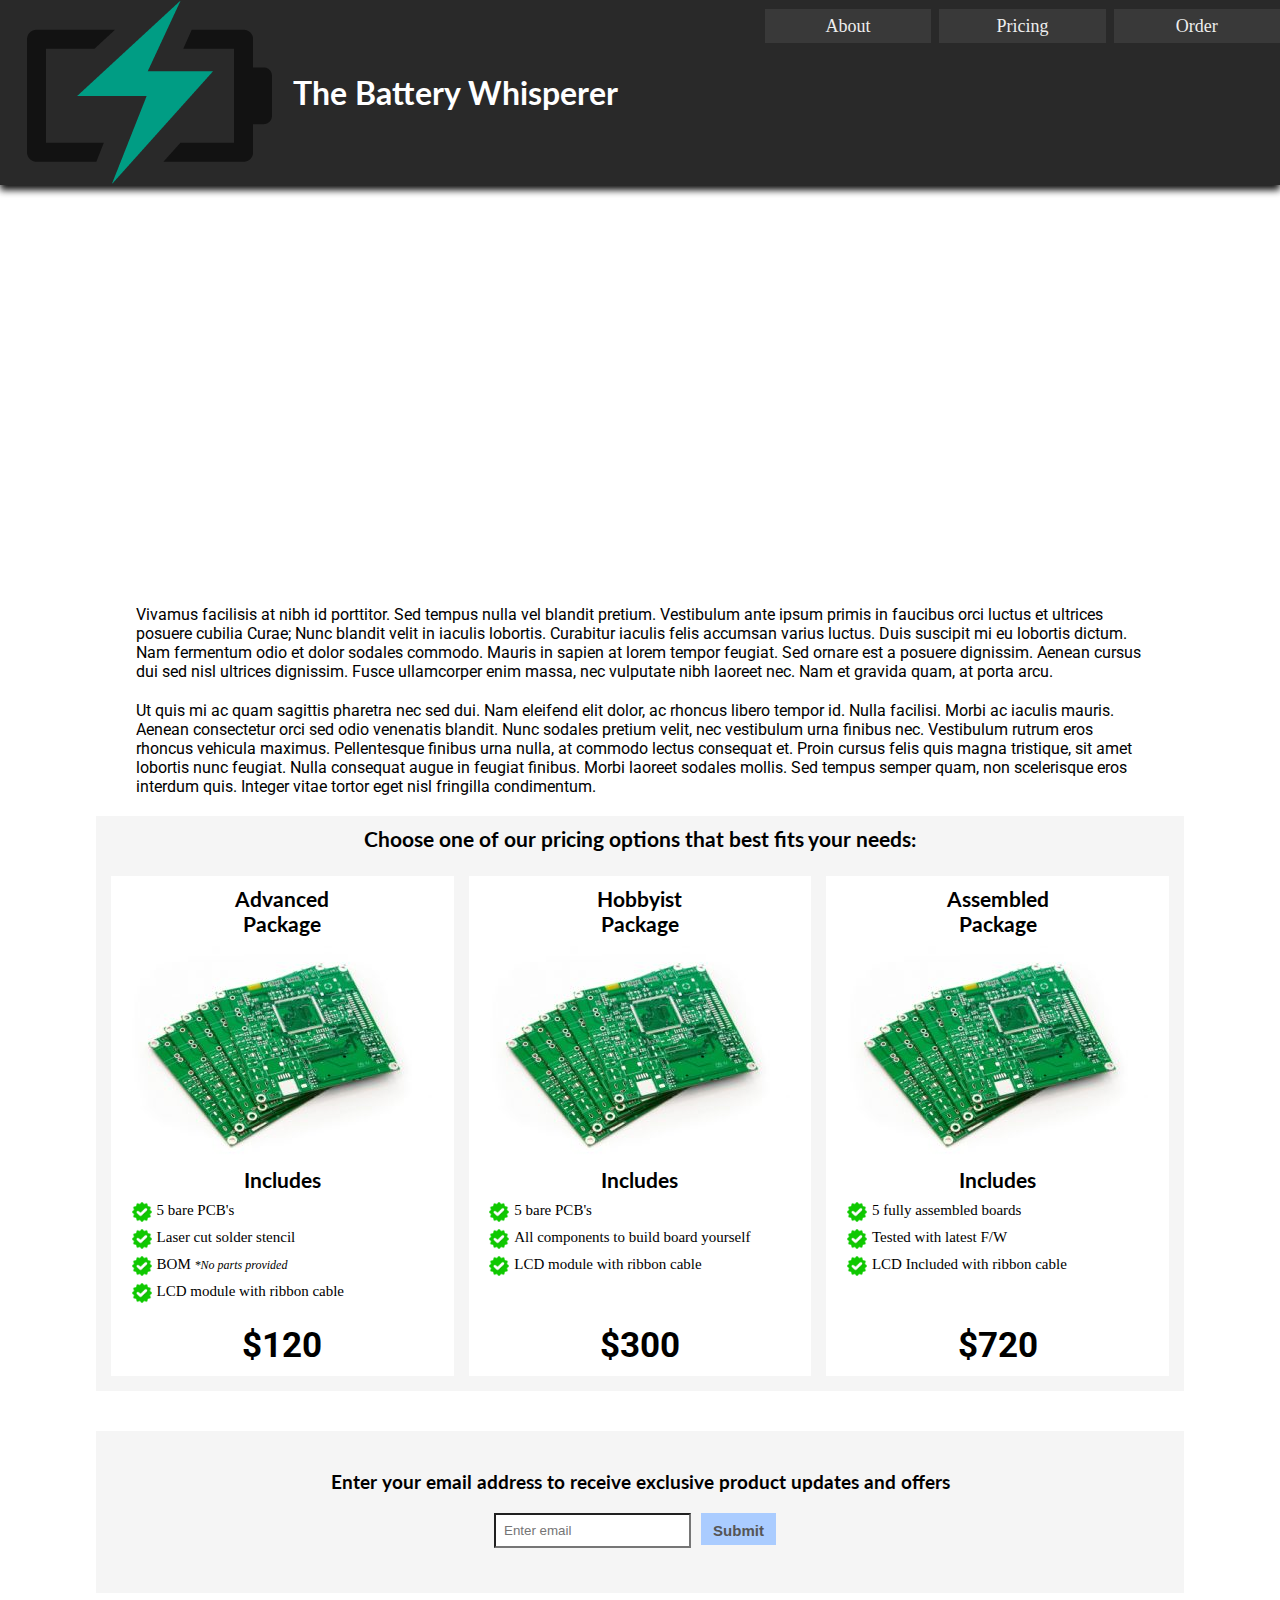
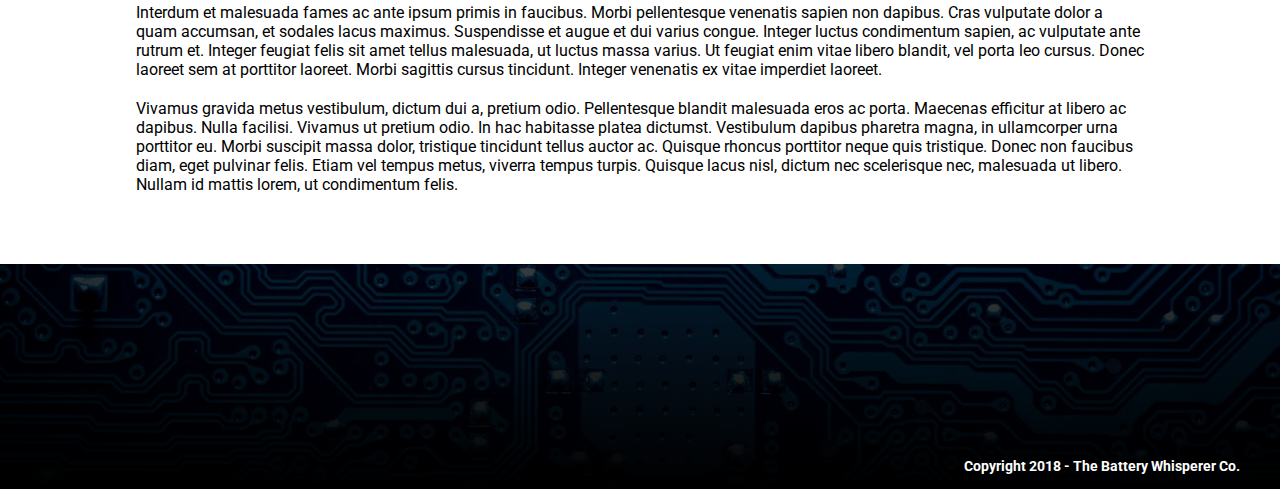
<file: product-page.html>
<!DOCTYPE html>

<html lang="en">
	<head>
		<meta charset="utf-8">

		<title>FCC: Product Landing Page</title>
		<meta name="description" content="My Product">
		<meta name="author" content="Ryan MacIntosh">
		
		<link rel="stylesheet" href="style.css?v=1.0">

		<style>
			@import url('https://fonts.googleapis.com/css?family=Lato:700|Roboto');
		</style>

	</head>
	
	<body>
		
		<script src="https://cdn.freecodecamp.org/testable-projects-fcc/v1/bundle.js"></script>
		<script>document.write('<script src="http://' + (location.host || 'localhost').split(':')[0] + ':35729/livereload.js?snipver=1"></' + 'script>')</script>
	
		<header id="header">
			<nav id="nav-bar">
				<img id="header-img" src="images/battery.png" alt="battery logo">
				<h1>The Battery Whisperer</h1>
				<div id="about-button" class="nav-button">
					<a href="#about" class="nav-link">About</a>
				</div>
				<div id="pricing-button" class="nav-button">
					<a href="#pricing" class="nav-link">Pricing</a>
				</div>
				<div id="order-button" class="nav-button">
					<a href="#order" class="nav-link">Order</a>
				</div>
			</nav>
		</header>

		<main>
			
			<section id="about">
				<p>
					Lorem ipsum dolor sit amet, consectetur adipiscing elit. Cras sed ornare tellus. Nunc eu placerat mauris, et mollis nunc. Sed sodales dignissim mauris id dapibus. Nunc eget pharetra ex. Donec in tristique sapien. Fusce maximus justo eu felis convallis dignissim. Praesent posuere feugiat lorem. Nam ultricies viverra risus dignissim sagittis.
				</p>
				<div id="video-wrap">
          <iframe id="video" width="560" height="315" src="https://www.youtube.com/embed/A6mKd5_-abk" frameborder="0" allow="accelerometer; encrypted-media; gyroscope; picture-in-picture" allowfullscreen></iframe>
        </div>
				<p>
					Vivamus facilisis at nibh id porttitor. Sed tempus nulla vel blandit pretium. Vestibulum ante ipsum primis in faucibus orci luctus et ultrices posuere cubilia Curae; Nunc blandit velit in iaculis lobortis. Curabitur iaculis felis accumsan varius luctus. Duis suscipit mi eu lobortis dictum. Nam fermentum odio et dolor sodales commodo. Mauris in sapien at lorem tempor feugiat. Sed ornare est a posuere dignissim. Aenean cursus dui sed nisl ultrices dignissim. Fusce ullamcorper enim massa, nec vulputate nibh laoreet nec. Nam et gravida quam, at porta arcu.
				</p>
				<p>
					Ut quis mi ac quam sagittis pharetra nec sed dui. Nam eleifend elit dolor, ac rhoncus libero tempor id. Nulla facilisi. Morbi ac iaculis mauris. Aenean consectetur orci sed odio venenatis blandit. Nunc sodales pretium velit, nec vestibulum urna finibus nec. Vestibulum rutrum eros rhoncus vehicula maximus. Pellentesque finibus urna nulla, at commodo lectus consequat et. Proin cursus felis quis magna tristique, sit amet lobortis nunc feugiat. Nulla consequat augue in feugiat finibus. Morbi laoreet sodales mollis. Sed tempus semper quam, non scelerisque eros interdum quis. Integer vitae tortor eget nisl fringilla condimentum.
				</p>
			</section>
			
			<section id="pricing">
				<h2>Choose one of our pricing options that best fits your needs: </h2>
				
				<div id="tier1">
          <h2>Advanced<br>Package</h2>
					<img class="barepcb" src="images/pcbs.jpg" alt="Bare PCBs">
          <h5>Includes</h5>
          <ul class="includes-list">
            <li>5 bare PCB's</li>
            <li>Laser cut solder stencil</li>
            <li>BOM <span>*No parts provided</span></li>
            <li>LCD module with ribbon cable</li>
          </ul>
          <div class="pricetag">
	          <p>
							$120
						</p>
					</div>
				</div>

				<div id="tier2">
          <h2>Hobbyist<br>Package</h2>
					<img class="barepcb" src="images/pcbs.jpg" alt="Bare PCBs">
          <h5>Includes</h5>
          <ul class="includes-list">
            <li>5 bare PCB's</li>
            <li>All components to build board yourself</li>
            <li>LCD module with ribbon cable</li>
          </ul>
          <div class="pricetag">
	          <p>
							$300
						</p>
					</div>
				</div>
				
				<div id="tier3">
          <h2>Assembled<br>Package</h2>
					<img class="barepcb" src="images/pcbs.jpg" alt="Bare PCBs">
          <h5>Includes</h5>
          <ul class="includes-list">
            <li>5 fully assembled boards</li>
            <li>Tested with latest F/W</li>
            <li>LCD Included with ribbon cable</li>
          </ul>
          <div class="pricetag">
	          <p>
							$720
						</p>
					</div>
				</div>

			</section>

			<section id="order">
				<div id="wrap">
          <h3>Enter your email address to receive exclusive product updates and offers</h3>
          <form id="form" action="https://www.freecodecamp.com/email-submit" method="post">
            <label for="email" id="email-label">E-mail</label>
            <input type="email" id="email" name="email" required placeholder="Enter email">
            <input id="submit" type="submit">
          </form>
        </div>
				<p>
					Interdum et malesuada fames ac ante ipsum primis in faucibus. Morbi pellentesque venenatis sapien non dapibus. Cras vulputate dolor a quam accumsan, et sodales lacus maximus. Suspendisse et augue et dui varius congue. Integer luctus condimentum sapien, ac vulputate ante rutrum et. Integer feugiat felis sit amet tellus malesuada, ut luctus massa varius. Ut feugiat enim vitae libero blandit, vel porta leo cursus. Donec laoreet sem at porttitor laoreet. Morbi sagittis cursus tincidunt. Integer venenatis ex vitae imperdiet laoreet.
				</p>
				<p>
					Vivamus gravida metus vestibulum, dictum dui a, pretium odio. Pellentesque blandit malesuada eros ac porta. Maecenas efficitur at libero ac dapibus. Nulla facilisi. Vivamus ut pretium odio. In hac habitasse platea dictumst. Vestibulum dapibus pharetra magna, in ullamcorper urna porttitor eu. Morbi suscipit massa dolor, tristique tincidunt tellus auctor ac. Quisque rhoncus porttitor neque quis tristique. Donec non faucibus diam, eget pulvinar felis. Etiam vel tempus metus, viverra tempus turpis. Quisque lacus nisl, dictum nec scelerisque nec, malesuada ut libero. Nullam id mattis lorem, ut condimentum felis.
				</p>
			</section>

		</main>
		
		<footer id="footer">
			<div id="transparent"></div>
			<p>Copyright 2018 - The Battery Whisperer Co.</p>
		</footer>

	</body>

</html>
</file>
<file: style.css>
* {
  margin: 0;
  padding: 0;
}

h1, h2, h3, h5 {
	font-family: 'Lato', sans-serif;
}

p {
  margin-bottom: 15px;
  font-family: 'Roboto', sans-serif;
}

body {
	background-color: white;
	margin: 0px;
	padding: 0px;
}

#header {
	background-color: #292929;
  position: fixed;
  top: 0;
  width: 100%;
  z-index: 1000;
}

#header-img {
	height: 100%;
	padding-left: 25px;
	grid-column: 1 / 2;
}

#nav-bar h1 {
	grid-column: 2 / 3;
	color: white;
	align-self: center;
	padding-left: 10px;
}

#nav-bar {
	display: grid;
	grid-gap: 8px;
	grid-template-columns: 0.2fr auto 13% 13% 13%;
	box-shadow: #111 0 5px 7px;
}

.nav-button {
	height: 40px;
	margin-top: 9px;
}

#about-button {
	grid-column: 3 / 4;
} 

#pricing-button{
	grid-column: 4 / 5;
} 

#resources-button {
	grid-column: 5 / 6;
}

#nav-bar a {
	background-color: rgba(90, 90 ,90 , 0.35);
  color: #EEE;
  font-size: 18px;
	height: 75%;
  text-decoration: none;
  display: flex;
  align-items: center;
  justify-content: center;
  padding: 2px;
}

#nav-bar a:hover {
  color: #FFF;
  background-color: #777;
}

main {
	//background-color: beige;
	width: 85%;
	margin: 40px auto;
  padding: 10px 0;
}

section {
  margin: 10px 0;  
}

section p {
  margin: 0;
  padding: 10px 40px;
}

#video-wrap {
	position: relative;
	padding-bottom: 37%;
	padding-top: 25px;
	height: 0;
  width: 80%;
  margin: 15px auto;
}

#video {
	position: absolute;
	top: 0;
	left: 0;
	width: 100%;
	height: 100%;
}

#form {
  display: flex;
  justify-content: center;
  margin: 20px 0 40px 0;
}

#submit {
  width: 75px;
  background-color: #acf;
  border: none;
  color: #555;
  text-align: center;
  text-decoration: none;
  font-size: 15px;
  font-weight: bold;
  height: 32px;
}

input {
  background-color: #FFF;
  padding: 0.6em;
  width: auto;
  margin-right: 10px;
}

#email:focus {
  outline: 2px solid gold;
}

#email-label {
  display: none;
  width: 0;
}

#submit:hover {
  background-color: #9be;
  color: black;
}

#about {
	//background-color: brown;
}

#pricing {
	background-color: whitesmoke;
	color: black;
	display: grid;
  grid-gap: 15px;
	grid-template-columns: 1fr 1fr 1fr;
  grid-template-rows: auto 500px;
  padding: 0 15px 15px 15px;
}

#pricing h2 {
	font-size: 21px;
	grid-column: 1 / 4;
	margin: 10px auto;
	color: black;
}

#pricing h5 {
	margin-bottom: 10px;
}

#tier1, #tier2, #tier3 {
	text-align: center;
	font-size: 25px;
  background-color: white;
  position: relative;
}

#tier1 {
	grid-column: 1 / 2;
	//background-color: orange;
}

#tier2 {
	grid-column: 2 / 3;
	//background-color: pink;
}

#tier3 {
	grid-column: 3 / 4;
	//background-color: gold;
}

.includes-list {
  font-size: 15px;
  text-align: left;
  width: 88%;
  margin: auto;
  list-style-type: none;
  position: relative;
}

.includes-list li {
	margin-bottom: 10px;
	padding-left: 25px;
}

.includes-list li span {
	font-size: 12px;
	font-style: italic;
}

.includes-list > li::before {   
  content: '';   
  display: inline-block;   
  height: 20px;   
  width: 20px;    
  background-size: 20px;   
  background-image: url("images/check.png");
  background-repeat: no-repeat;   
  margin-right: 10px;
  background-position: center center;
  vertical-align: middle;
  position: absolute;
  left: 0;
}

.barepcb {
  max-width: 100%;
}

.pricetag {
  position: absolute;
  bottom: 0;
  width: 100%
}

.pricetag p {
  font-weight: bold;
  font-size: 35px;
  text-align: center;
}

#order {
	background-color: white;
}

#wrap {
  margin-top: 40px;
  background-color: whitesmoke;
  padding: 40px 0px 5px 0px;
}

#wrap h3 {
  text-align: center;
}

#footer {
	background-image: url("images/footerpcb.png");
  background-size: cover;
  background-position: center;
  background-repeat: no-repeat;
  height: 225px;
  position: relative;
}

#transparent {
  background-image: linear-gradient(to bottom, rgba(0, 0, 0, 0.75), black);
  height: 100%;
}

#footer p {
	display: block;
	position: absolute;
  bottom: 0;
  color: white;
  font-size: 14px;
  text-align: right;
  width: 100%;
  right: 40px;
  font-weight: bold;
}

@media (max-width: 1024px) {
  #pricing {
  	grid-template-rows: auto 465px;
  }
}
</file>
